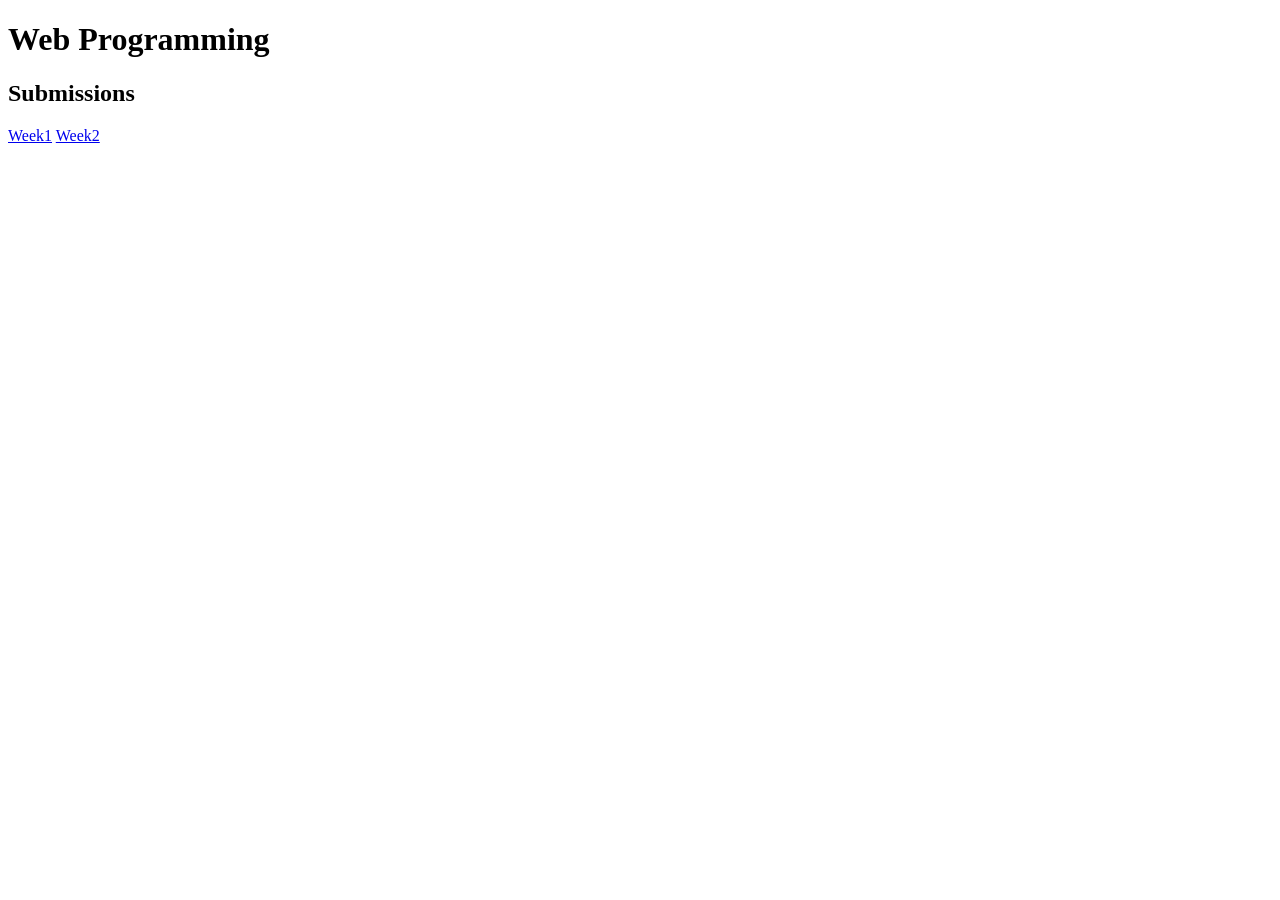
<file: index.html>
<!DOCTYPE html>
<html lang="en">

<head>
    <meta charset="utf-8">
    <meta name="viewport" content="width=device-width, initial-scale=1">
    <title>CSAE 104 Projects</title>
</head>

<body>
    <header></header>
    <main>
        <h1>Web Programming</h1>
        <h2>Submissions</h2>
        <a href="./Week1/index.html"> Week1</a>
        <a href="./Week2/index.html"> Week2<br></a>
    </main>
</body>
</html>
</file>
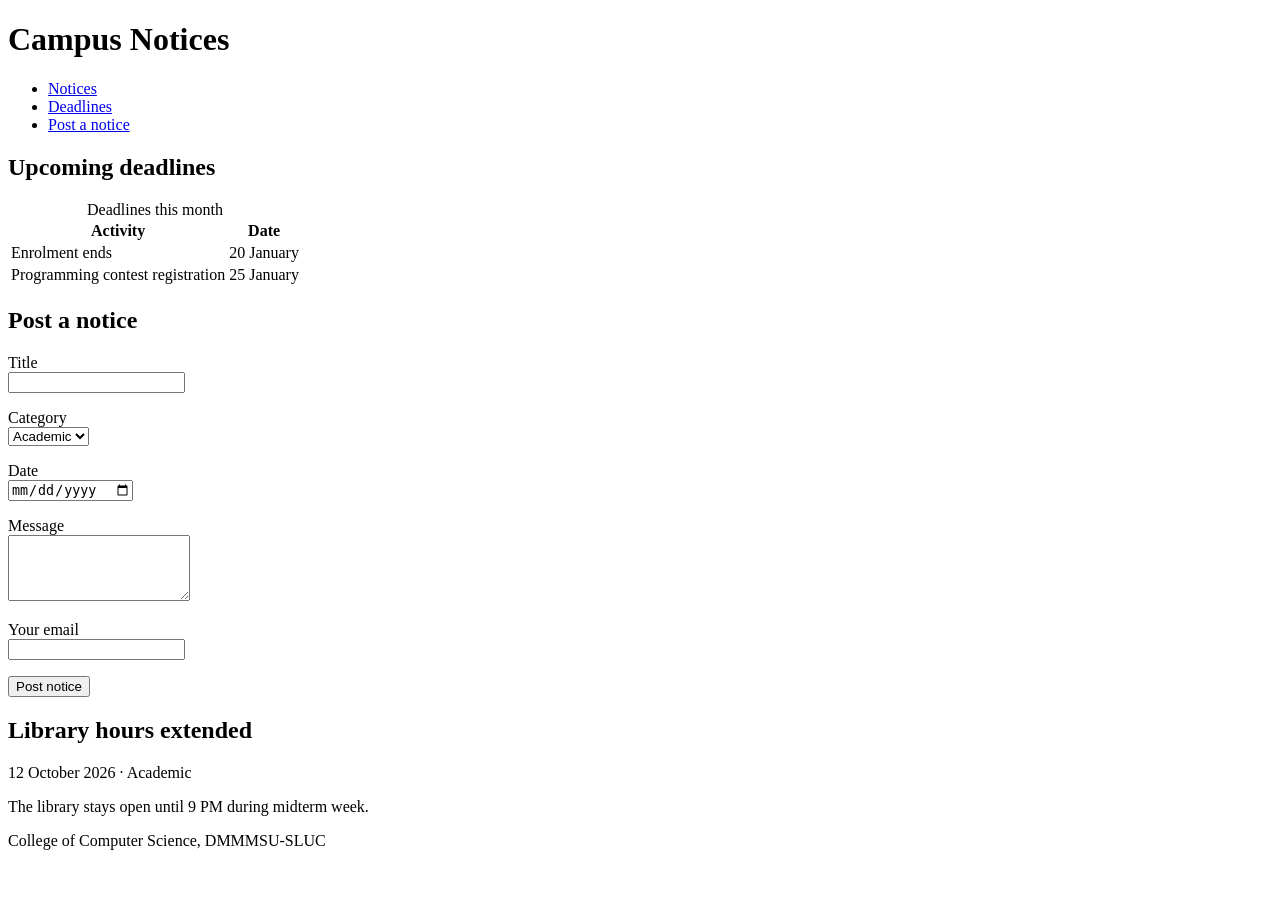
<file: Week1/index.html>
<!DOCTYPE html>
<html lang="en">

<head>
  <meta charset="utf-8">
  <meta name="viewport" content="width=device-width, initial-scale=1">
  <title>Campus Notices</title>
</head>

<body>
  <header>
    <h1>Campus Notices</h1>

    <nav aria-label="Main">
  <ul>
    <li><a href="#notices">Notices</a></li>
    <li><a href="#deadlines">Deadlines</a></li>
    <li><a href="#submit">Post a notice</a></li>
  </ul>
</nav>

<section id="deadlines">
  <h2>Upcoming deadlines</h2>
  <table>
    <caption>Deadlines this month</caption>
    <thead>
      <tr><th scope="col">Activity</th><th scope="col">Date</th></tr>
    </thead>
    <tbody>
      <tr><td>Enrolment ends</td><td>20 January</td></tr>
      <tr><td>Programming contest registration</td><td>25 January</td></tr>
    </tbody>
  </table>
</section>
  </header>

  <section id="submit">
  <h2>Post a notice</h2>
  <form action="#" method="post">
    <p>
      <label for="title">Title</label><br>
      <input type="text" id="title" name="title" required maxlength="100">
    </p>
    <p>
      <label for="category">Category</label><br>
      <select id="category" name="category">
        <option value="academic">Academic</option>
        <option value="event">Event</option>
        <option value="general">General</option>
      </select>
    </p>
    <p>
      <label for="date">Date</label><br>
      <input type="date" id="date" name="date">
    </p>
    <p>
      <label for="message">Message</label><br>
      <textarea id="message" name="message" rows="4" required></textarea>
    </p>
    <p>
      <label for="email">Your email</label><br>
      <input type="email" id="email" name="email" required>
    </p>
    <button type="submit">Post notice</button>
  </form>
</section>

  <main>
    <article class="notice">
      <h2>Library hours extended</h2>
      <p class="meta">
        <time datetime="2026-10-12">12 October 2026</time> · <span class="tag">Academic</span>
      </p>
      <p>The library stays open until 9 PM during midterm week.</p>
    </article>
  </main>
  <footer>
    <p>College of Computer Science, DMMMSU-SLUC</p>
  </footer>
</body>
</html>
</file>
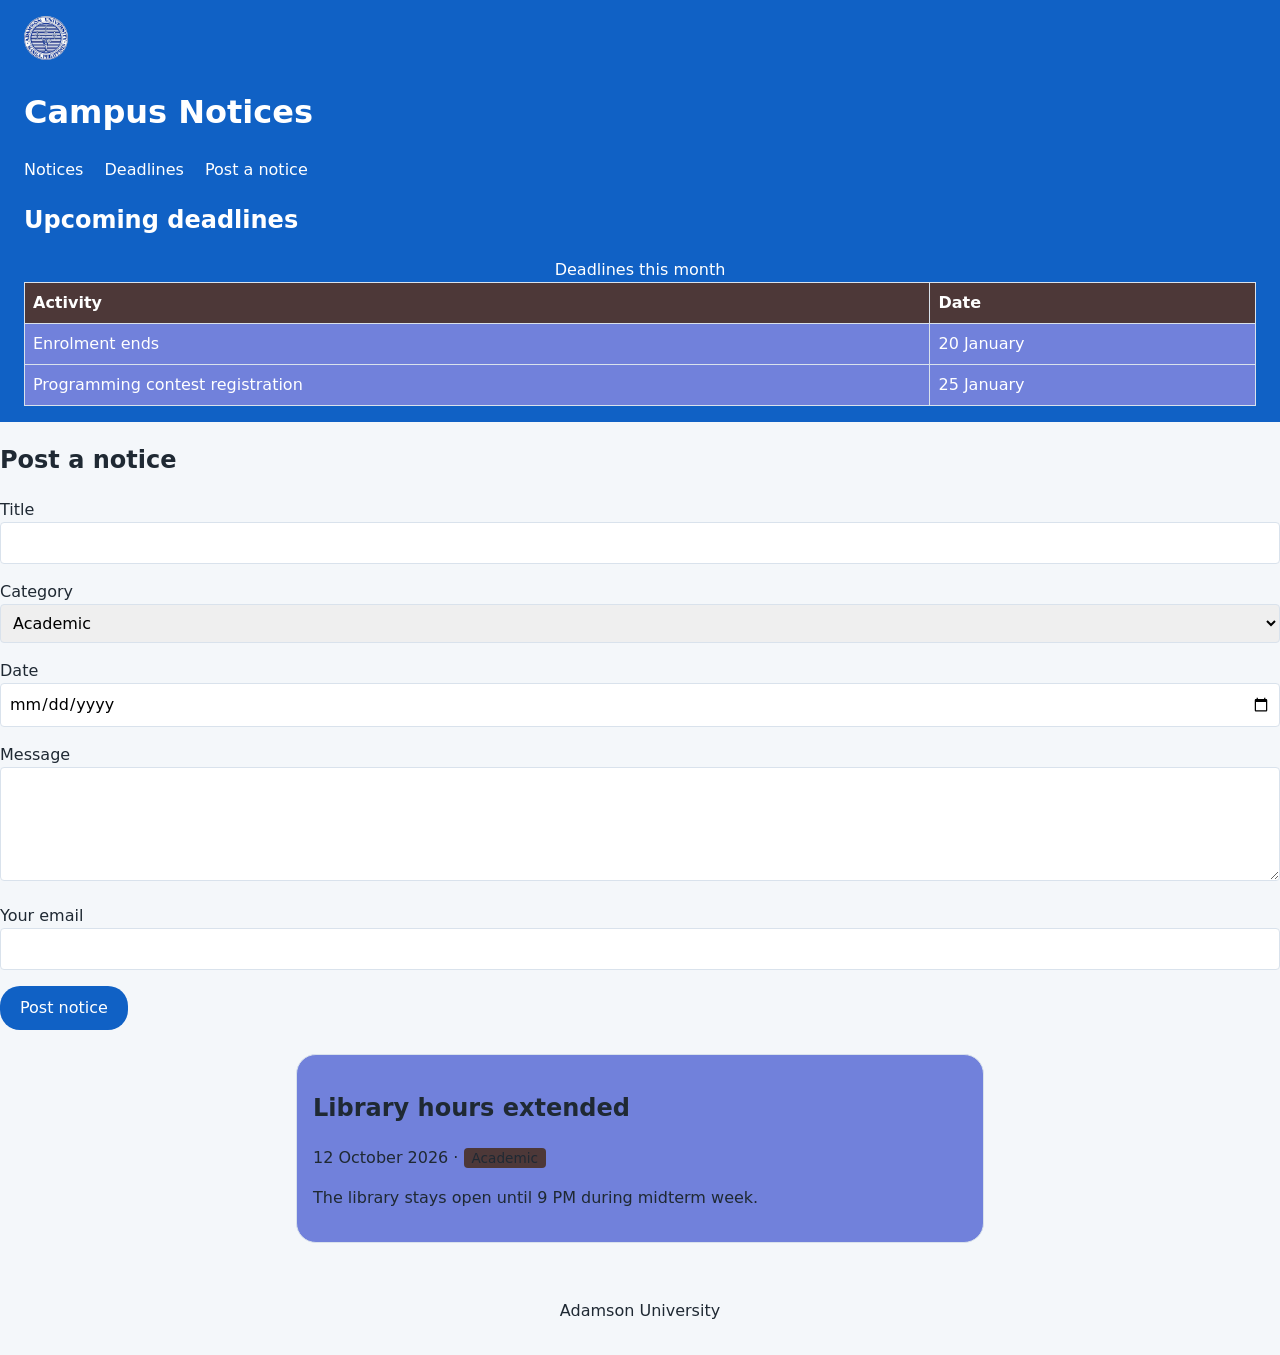
<file: Week2/index.html>
<!DOCTYPE html>
<html lang="en">

<head>
  <meta charset="utf-8">
  <meta name="viewport" content="width=device-width, initial-scale=1">
  <title>Campus Notices</title>
  <link rel="stylesheet" href="styles.css">
</head>

<body>
  <header>
    <img src="AdamsonUniLogo.png" alt="Adamson University Logo" class="logo">
    <h1>Campus Notices</h1>

    <nav aria-label="Main">
  <ul>
    <li><a href="#notices">Notices</a></li>
    <li><a href="#deadlines">Deadlines</a></li>
    <li><a href="#submit">Post a notice</a></li>
  </ul>
</nav>

<section id="deadlines">
  <h2>Upcoming deadlines</h2>
  <table>
    <caption>Deadlines this month</caption>
    <thead>
      <tr><th scope="col">Activity</th><th scope="col">Date</th></tr>
    </thead>
    <tbody>
      <tr><td>Enrolment ends</td><td>20 January</td></tr>
      <tr><td>Programming contest registration</td><td>25 January</td></tr>
    </tbody>
  </table>
</section>
  </header>

  <section id="submit">
  <h2>Post a notice</h2>
  <form action="#" method="post">
    <p>
      <label for="title">Title</label><br>
      <input type="text" id="title" name="title" required maxlength="100">
    </p>
    <p>
      <label for="category">Category</label><br>
      <select id="category" name="category">
        <option value="academic">Academic</option>
        <option value="event">Event</option>
        <option value="general">General</option>
      </select>
    </p>
    <p>
      <label for="date">Date</label><br>
      <input type="date" id="date" name="date">
    </p>
    <p>
      <label for="message">Message</label><br>
      <textarea id="message" name="message" rows="4" required></textarea>
    </p>
    <p>
      <label for="email">Your email</label><br>
      <input type="email" id="email" name="email" required>
    </p>
    <button type="submit">Post notice</button>
  </form>
</section>

  <main>
    <article class="notice">
      <h2>Library hours extended</h2>
      <p class="meta">
        <time datetime="2026-10-12">12 October 2026</time> · <span class="tag">Academic</span>
      </p>
      <p>The library stays open until 9 PM during midterm week.</p>
    </article>
  </main>
  <footer>
    <p>Adamson University</p>
  </footer>
</body>
</html>
</file>
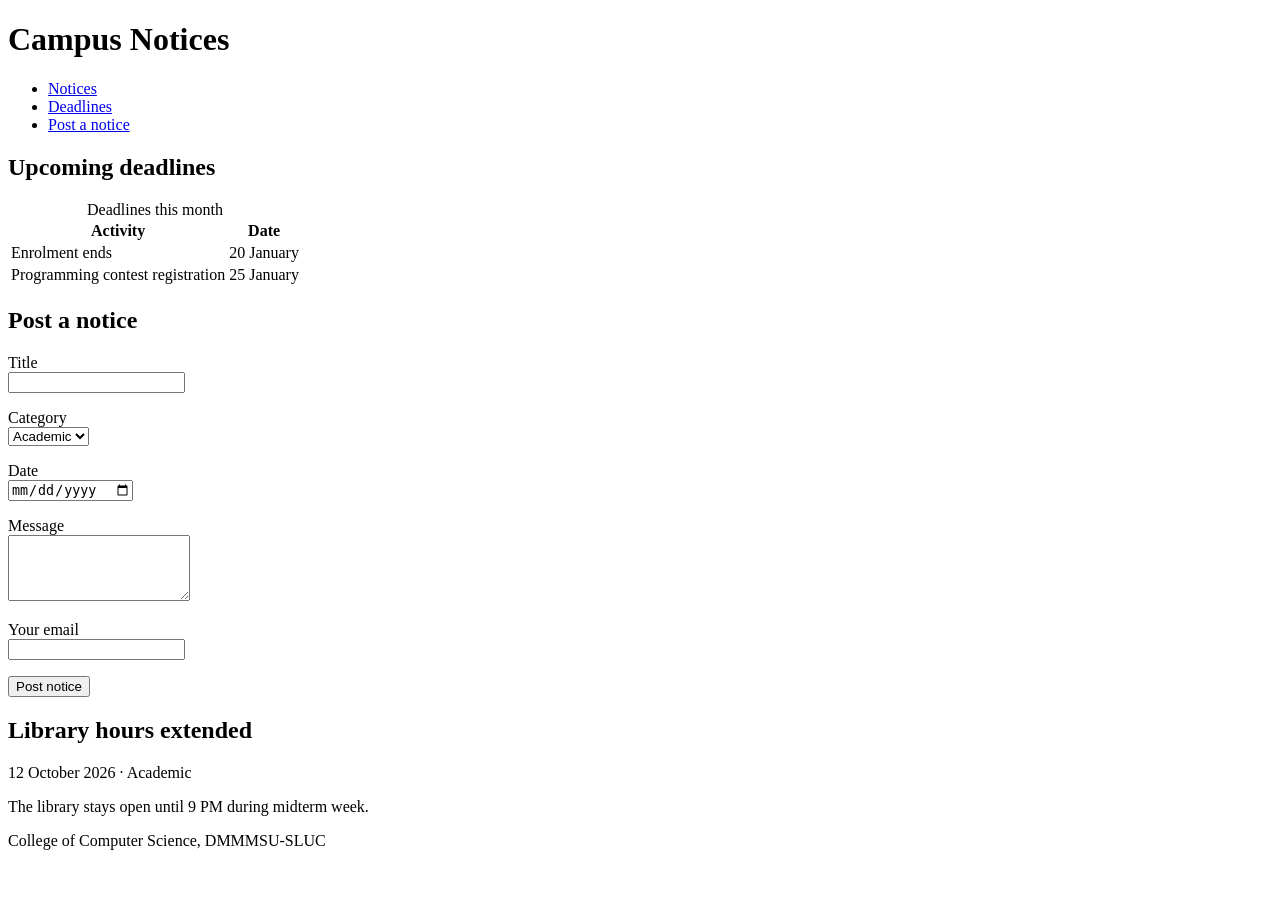
<file: Week1/Week1.html>
<!DOCTYPE html>
<html lang="en">

<head>
  <meta charset="utf-8">
  <meta name="viewport" content="width=device-width, initial-scale=1">
  <title>Campus Notices</title>
</head>

<body>
  <header>
    <h1>Campus Notices</h1>

    <nav aria-label="Main">
  <ul>
    <li><a href="#notices">Notices</a></li>
    <li><a href="#deadlines">Deadlines</a></li>
    <li><a href="#submit">Post a notice</a></li>
  </ul>
</nav>

<section id="deadlines">
  <h2>Upcoming deadlines</h2>
  <table>
    <caption>Deadlines this month</caption>
    <thead>
      <tr><th scope="col">Activity</th><th scope="col">Date</th></tr>
    </thead>
    <tbody>
      <tr><td>Enrolment ends</td><td>20 January</td></tr>
      <tr><td>Programming contest registration</td><td>25 January</td></tr>
    </tbody>
  </table>
</section>
  </header>

  <section id="submit">
  <h2>Post a notice</h2>
  <form action="#" method="post">
    <p>
      <label for="title">Title</label><br>
      <input type="text" id="title" name="title" required maxlength="100">
    </p>
    <p>
      <label for="category">Category</label><br>
      <select id="category" name="category">
        <option value="academic">Academic</option>
        <option value="event">Event</option>
        <option value="general">General</option>
      </select>
    </p>
    <p>
      <label for="date">Date</label><br>
      <input type="date" id="date" name="date">
    </p>
    <p>
      <label for="message">Message</label><br>
      <textarea id="message" name="message" rows="4" required></textarea>
    </p>
    <p>
      <label for="email">Your email</label><br>
      <input type="email" id="email" name="email" required>
    </p>
    <button type="submit">Post notice</button>
  </form>
</section>

  <main>
    <article class="notice">
      <h2>Library hours extended</h2>
      <p class="meta">
        <time datetime="2026-10-12">12 October 2026</time> · <span class="tag">Academic</span>
      </p>
      <p>The library stays open until 9 PM during midterm week.</p>
    </article>
  </main>
  <footer>
    <p>College of Computer Science, DMMMSU-SLUC</p>
  </footer>
</body>

</html>
</file>
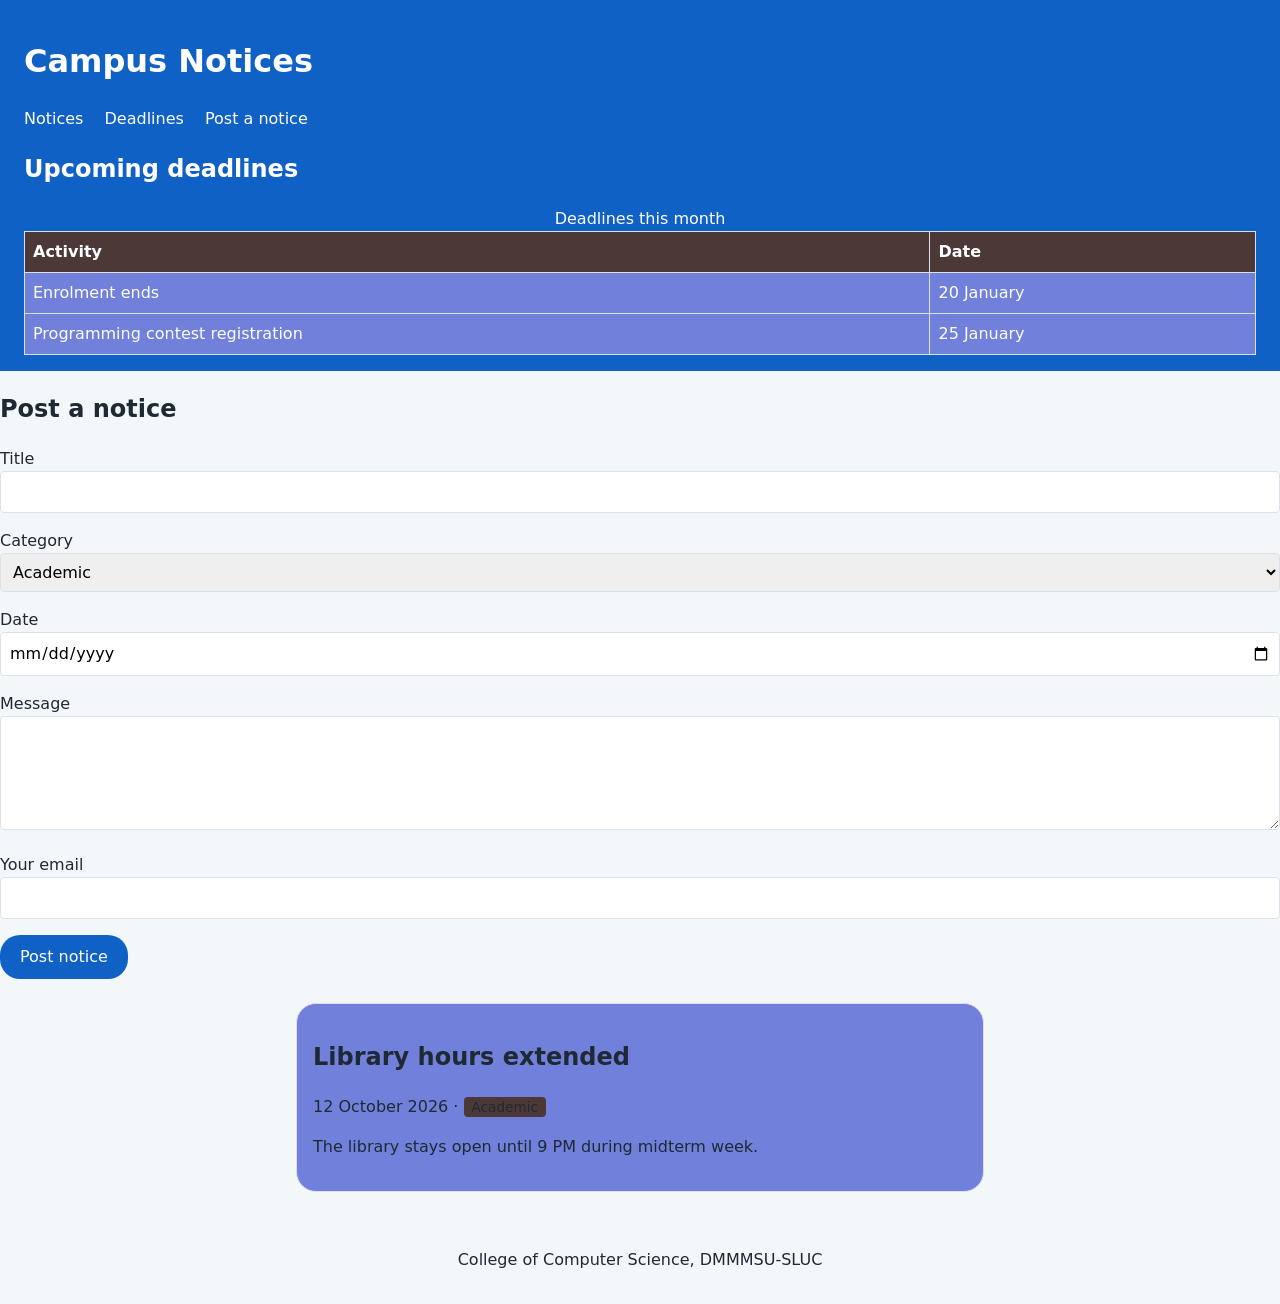
<file: Week2/Week2.html>
<!DOCTYPE html>
<html lang="en">

<head>
  <meta charset="utf-8">
  <meta name="viewport" content="width=device-width, initial-scale=1">
  <title>Campus Notices</title>
  <link rel="stylesheet" href="styles.css">
</head>

<body>
  <header>
    <h1>Campus Notices</h1>

    <nav aria-label="Main">
  <ul>
    <li><a href="#notices">Notices</a></li>
    <li><a href="#deadlines">Deadlines</a></li>
    <li><a href="#submit">Post a notice</a></li>
  </ul>
</nav>

<section id="deadlines">
  <h2>Upcoming deadlines</h2>
  <table>
    <caption>Deadlines this month</caption>
    <thead>
      <tr><th scope="col">Activity</th><th scope="col">Date</th></tr>
    </thead>
    <tbody>
      <tr><td>Enrolment ends</td><td>20 January</td></tr>
      <tr><td>Programming contest registration</td><td>25 January</td></tr>
    </tbody>
  </table>
</section>
  </header>

  <section id="submit">
  <h2>Post a notice</h2>
  <form action="#" method="post">
    <p>
      <label for="title">Title</label><br>
      <input type="text" id="title" name="title" required maxlength="100">
    </p>
    <p>
      <label for="category">Category</label><br>
      <select id="category" name="category">
        <option value="academic">Academic</option>
        <option value="event">Event</option>
        <option value="general">General</option>
      </select>
    </p>
    <p>
      <label for="date">Date</label><br>
      <input type="date" id="date" name="date">
    </p>
    <p>
      <label for="message">Message</label><br>
      <textarea id="message" name="message" rows="4" required></textarea>
    </p>
    <p>
      <label for="email">Your email</label><br>
      <input type="email" id="email" name="email" required>
    </p>
    <button type="submit">Post notice</button>
  </form>
</section>

  <main>
    <article class="notice">
      <h2>Library hours extended</h2>
      <p class="meta">
        <time datetime="2026-10-12">12 October 2026</time> · <span class="tag">Academic</span>
      </p>
      <p>The library stays open until 9 PM during midterm week.</p>
    </article>
  </main>
  <footer>
    <p>College of Computer Science, DMMMSU-SLUC</p>
  </footer>
</body>

</html>
</file>
<file: Week2/styles.css>
:root {
  --brand: #1061c5;
  --brand-soft: #4d3838;
  --surface: #7181db;
  --page: #f4f7fa;
  --text: #1f2933;
  --border: #d9e2ec;
  --radius: 20px;
}

* { 
    box-sizing: border-box; 
}

body {
  font-family: system-ui, sans-serif;
  font-size: 1rem;
  line-height: 1.5;
  margin: 0;
  background: var(--page);
  color: var(--text);
}

header {
  background: var(--brand);
  color: white;
  padding: 16px 24px;
}

.logo {
  width: 44px;
  height: 44px;
  border-radius: 50%;
  object-fit: cover;
  background: #ddd;
}

main {
  max-width: 720px;
  margin: 24px auto;
  padding: 0 16px;
}

.notice {
  background: var(--surface);
  border: 1px solid var(--border);
  border-radius: var(--radius);
  padding: 16px;
  margin-bottom: 16px;
}

.tag {
  background: var(--brand-soft);
  border-radius: 4px;
  padding: 2px 8px;
  font-size: 0.85rem;
}

footer {
  text-align: center;
  padding: 16px;
}

nav ul { 
    list-style: none; 
    margin: 0; 
    padding: 0; 
}
nav li { 
    display: inline-block; 
    margin-right: 16px; 
}
nav a { 
    color: white; 
    text-decoration: none; 
}
nav a:hover { 
    text-decoration: underline; 
}

table { 
    border-collapse: collapse; 
    width: 100%; 
    background: var(--surface); 
}
th, td { 
    border: 1px solid var(--border); 
    padding: 8px; 
    text-align: left; 
}
th { 
    background: var(--brand-soft); 
}

input, select, textarea {
  width: 100%;
  padding: 8px;
  border: 1px solid var(--border);
  border-radius: 4px;
  font: inherit;
}
input:focus, select:focus, textarea:focus { outline: 3px solid var(--brand); }

button {
  background: var(--brand);
  color: white;
  border: 0;
  border-radius: var(--radius);
  padding: 10px 20px;
  font: inherit;
  cursor: pointer;
}
button:hover { background: #163b69; }
</file>
